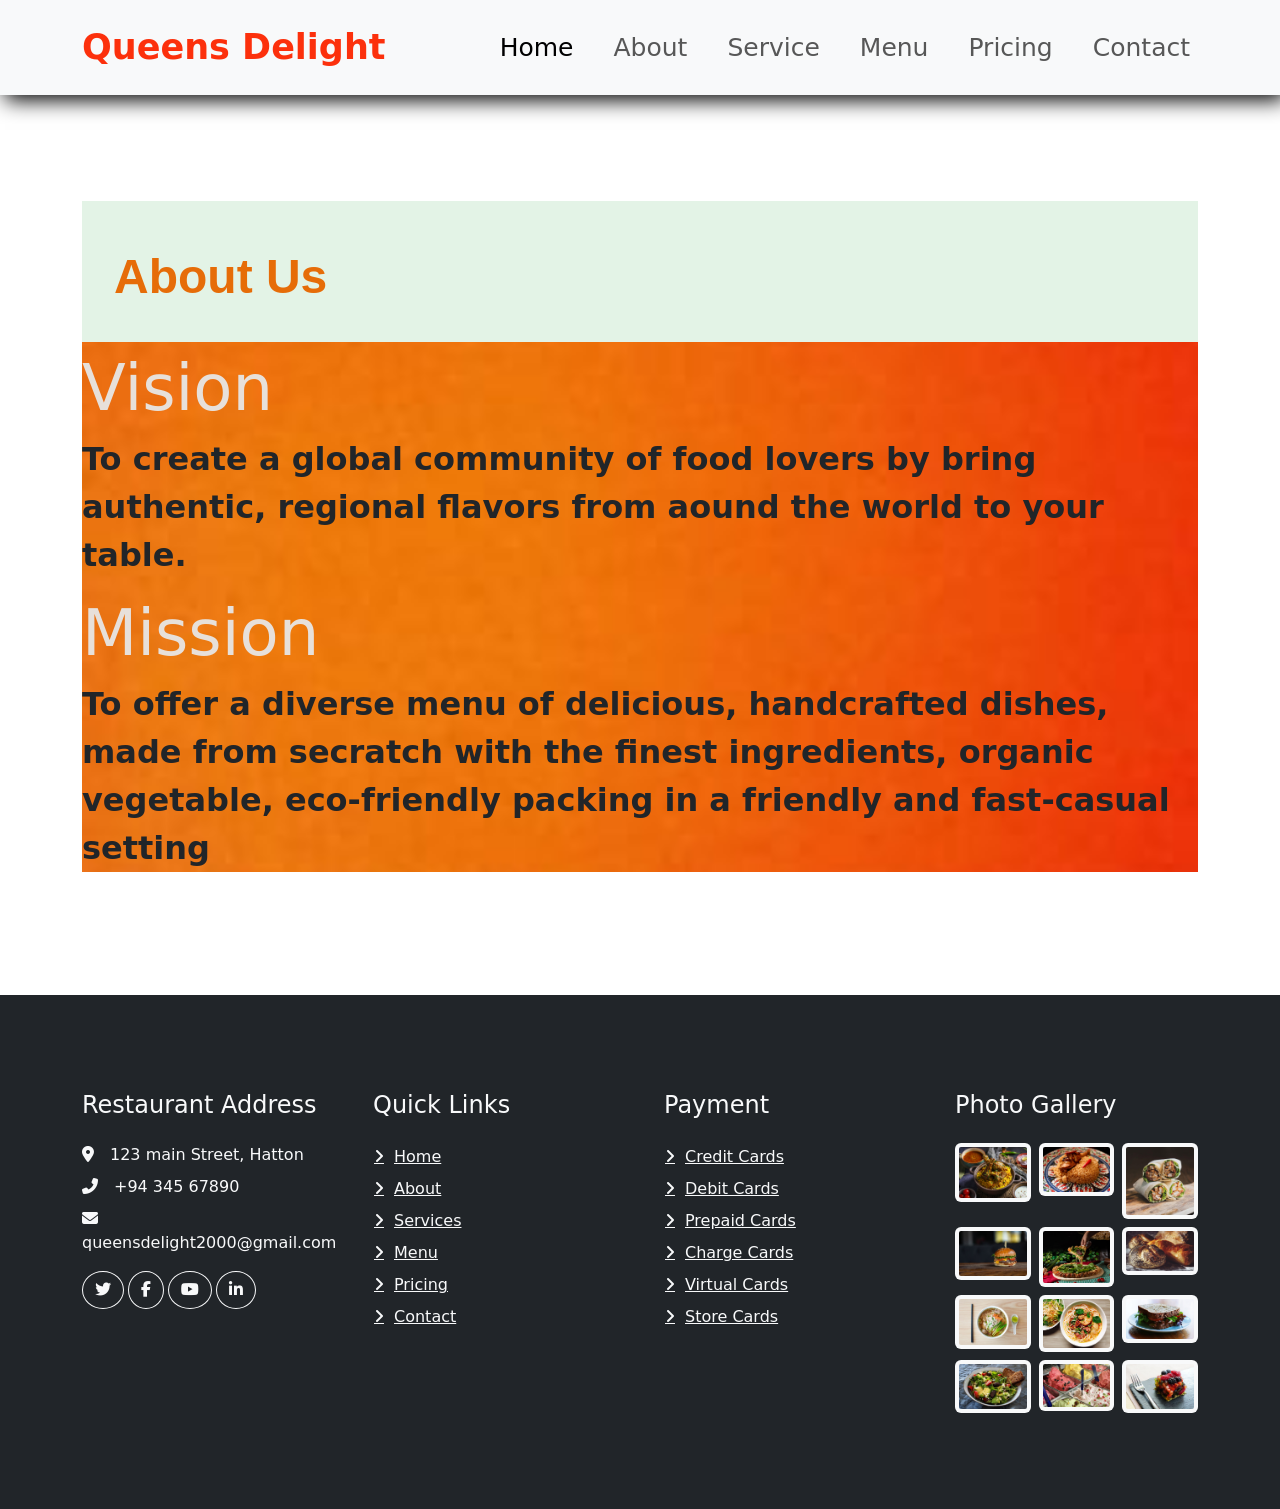
<file: about.html>
<!DOCTYPE html>
<html lang="en">
<head>
    <meta charset="UTF-8">
    <meta name="viewport" content="width=device-width, initial-scale=1.0">
    <title>Business website</title>
    <link rel="stylesheet" href="style.css">
    <link href="https://cdn.jsdelivr.net/npm/bootstrap@5.3.3/dist/css/bootstrap.min.css" rel="stylesheet" integrity="sha384-QWTKZyjpPEjISv5WaRU9OFeRpok6YctnYmDr5pNlyT2bRjXh0JMhjY6hW+ALEwIH" crossorigin="anonymous">
    <script src="https://cdn.jsdelivr.net/npm/bootstrap@5.3.3/dist/js/bootstrap.bundle.min.js" integrity="sha384-YvpcrYf0tY3lHB60NNkmXc5s9fDVZLESaAA55NDzOxhy9GkcIdslK1eN7N6jIeHz" crossorigin="anonymous"></script>
    <!----footer-->
    <link rel="stylesheet" href="https://cdnjs.cloudflare.com/ajax/libs/font-awesome/6.7.1/css/all.min.css">
</head>
<body>
    <!---navbar-->
    <nav class="navbar navbar-expand-lg bg-body-tertiary py-3 navbar-light" id="navbar">
        <div class="container">
          <a class="navbar-brand " href="#">Queens Delight</a>
          <button class="navbar-toggler" type="button" data-bs-toggle="collapse" data-bs-target="#navbarSupportedContent" aria-controls="navbarSupportedContent" aria-expanded="false" aria-label="Toggle navigation">
            <span class="navbar-toggler-icon"></span>
          </button>
          <div class="collapse navbar-collapse" id="navbarSupportedContent">
            <ul class="navbar-nav ms-auto mb-2 mb-lg-0 gap-4 ">
              <li class="nav-item">
                <a class="nav-link active" aria-current="page" href="index.html">Home</a>
              </li>
              <li class="nav-item">
                <a class="nav-link" href="about.html">About</a>
              </li>
              <li class="nav-item">
                <a class="nav-link" href="service.html">Service</a>
              </li>
              <li class="nav-item">
                <a class="nav-link" href="product1.html">Menu</a>
              </li>
              <li class="nav-item">
                <a class="nav-link" href="billing1.html">Pricing</a>
              </li>
              <li class="nav-item">
                <a class="nav-link" href="contact.html">Contact</a>
              </li>
              
            </ul>
            
          </div>
        </div>
      </nav>
      <section id="about">
        <div class="container" id="About">
            <div class="about_main">
                
               
            
                <div class="about_text">
                    
                    <h1 class="heading">  <span style="font-weight: bold;text-align: center; font-size: 3rem; color:   #e66c08;;"> About Us</span></h1>
                    <h2 class="Vision"> Vision </h2>
                    <h3 class="sub_heading1"></h3><p>To create a global community of food lovers
                         by bring authentic, 
                        regional flavors from aound the world
                         to your table.</p>
                    <h2 class="Mission"> Mission</h2>
                    <h3 class="sub_heading2"> </h3><p>To offer a diverse menu of delicious, 
                        handcrafted dishes, made from secratch with the finest 
                        ingredients, organic
                         vegetable, eco-friendly packing in a friendly and 
                         fast-casual setting</p>
    
        
                </div>
            </div>
        </div>
      </section>
      <!----footer-->
    <div class="container-fluid bg-dark text-light footer my-6 mb-0 py-5 wow fadeIn" data-wow-delay="0.1s">
      <div class="container py-5">
          <div class="row g-5">
              <div class="col-lg-3 col-md-6">
                  <h4 class="text-light mb-4">Restaurant Address</h4>
                  <p class="mb-2"><i class="fa fa-map-marker-alt me-3"></i>123 main Street, Hatton</p>
                  <p class="mb-2"><i class="fa fa-phone-alt me-3"></i>+94 345 67890</p>
                  <p class="mb-2"><i class="fa fa-envelope me-3"></i>queensdelight2000@gmail.com</p>
                  <div class="d-flex pt-2">
                      <a class="btn btn-square btn-outline-light rounded-circle me-1" href=""><i class="fab fa-twitter"></i></a>
                      <a class="btn btn-square btn-outline-light rounded-circle me-1" href=""><i class="fab fa-facebook-f"></i></a>
                      <a class="btn btn-square btn-outline-light rounded-circle me-1" href=""><i class="fab fa-youtube"></i></a>
                      <a class="btn btn-square btn-outline-light rounded-circle me-0" href=""><i class="fab fa-linkedin-in"></i></a>
                  </div>
              </div>
              <div class="col-lg-3 col-md-6">
                  <h4 class="text-light mb-4">Quick Links</h4>
                  <a class="btn btn-link" href="index.html">Home</a>
                  <a class="btn btn-link" href="about.html">About</a>
                  <a class="btn btn-link" href="service.html">Services</a>
                  <a class="btn btn-link" href="product1.html">Menu</a>
                  <a class="btn btn-link" href="billing1.html">Pricing</a>
                  <a class="btn btn-link" href="contact.html">Contact</a>
              </div>
              <div class="col-lg-3 col-md-6">
                  <h4 class="text-light mb-4">Payment</h4>
                  <a class="btn btn-link" href="">Credit cards</a>
                  <a class="btn btn-link" href="">Debit cards</a>
                  <a class="btn btn-link" href="">Prepaid cards</a>
                  <a class="btn btn-link" href="">Charge cards</a>
                  <a class="btn btn-link" href="">Virtual cards</a>
                  <a class="btn btn-link" href="">Store cards</a>
              </div>
              <div class="col-lg-3 col-md-6">
                  <h4 class="text-light mb-4">Photo Gallery</h4>
                  <div class="row g-2">
                      <div class="col-4">
                          <img class="img-fluid bg-light rounded p-1" src="images/product6.jpg" alt="Image">
                      </div>
                      <div class="col-4">
                          <img class="img-fluid bg-light rounded p-1" src="images/product7.jpg" alt="Image">
                      </div>
                      <div class="col-4">
                          <img class="img-fluid bg-light rounded p-1" src="images/product2.jpg" alt="Image">
                      </div>
                      <div class="col-4">
                          <img class="img-fluid bg-light rounded p-1" src="images/product3.jpg" alt="Image">
                      </div>
                      <div class="col-4">
                          <img class="img-fluid bg-light rounded p-1" src="images/product1.jpg" alt="Image">
                      </div>
                      <div class="col-4">
                          <img class="img-fluid bg-light rounded p-1" src="images/product4.jpg" alt="Image">
                      </div>
                      <div class="col-4">
                          <img class="img-fluid bg-light rounded p-1" src="images/soup.jpg" alt="Image">
                      </div>
                      <div class="col-4">
                          <img class="img-fluid bg-light rounded p-1" src="images/noodles.jpg" alt="Image">
                      </div>
                      <div class="col-4">
                          <img class="img-fluid bg-light rounded p-1" src="images/sandwich.jpg" alt="Image">
                      </div>
                      <div class="col-4">
                          <img class="img-fluid bg-light rounded p-1" src="images/salad.jpg" alt="Image">
                      </div>
                      <div class="col-4">
                          <img class="img-fluid bg-light rounded p-1" src="images/ice cream.jpg" alt="Image">
                      </div>
                      <div class="col-4">
                          <img class="img-fluid bg-light rounded p-1" src="images/Dessert.jpg" alt="Image">
                      </div>
                      
                  </div>
              </div>
          </div>
      </div>
  </div>
</body>
</html>
</file>
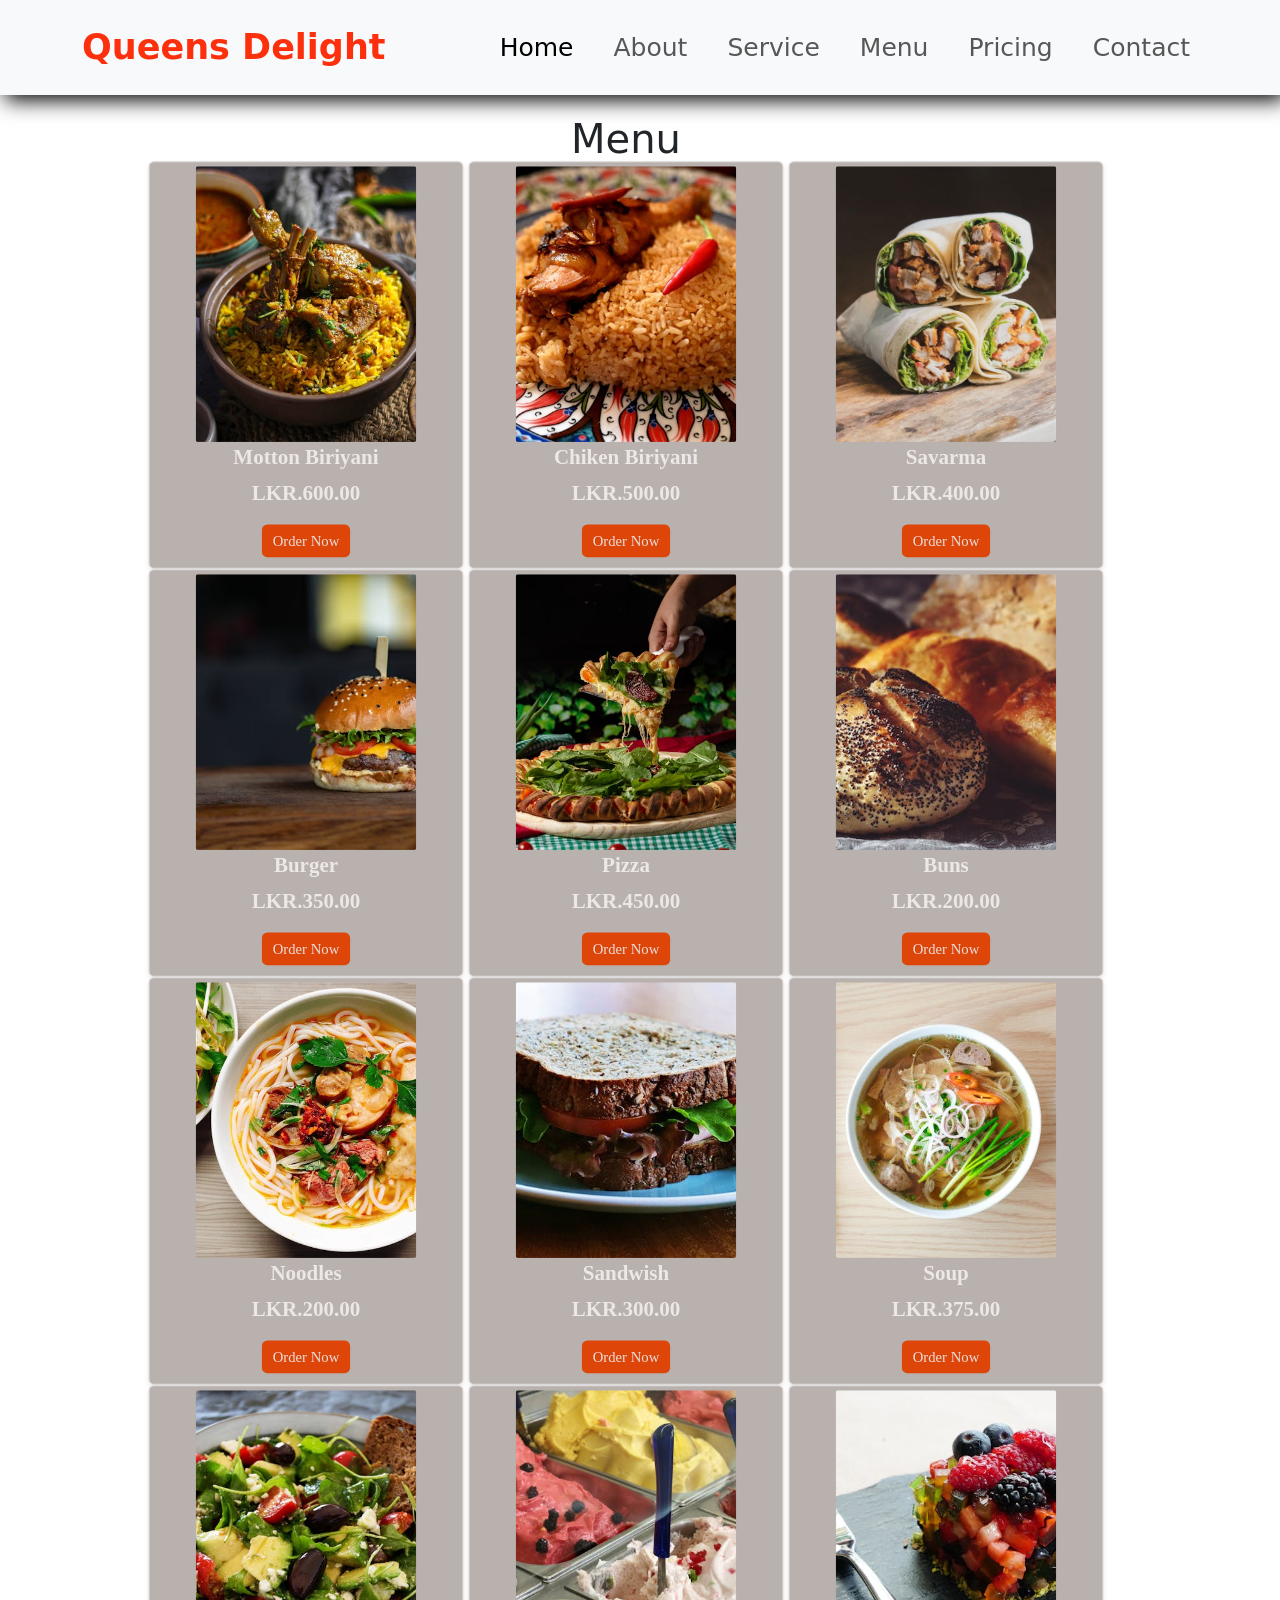
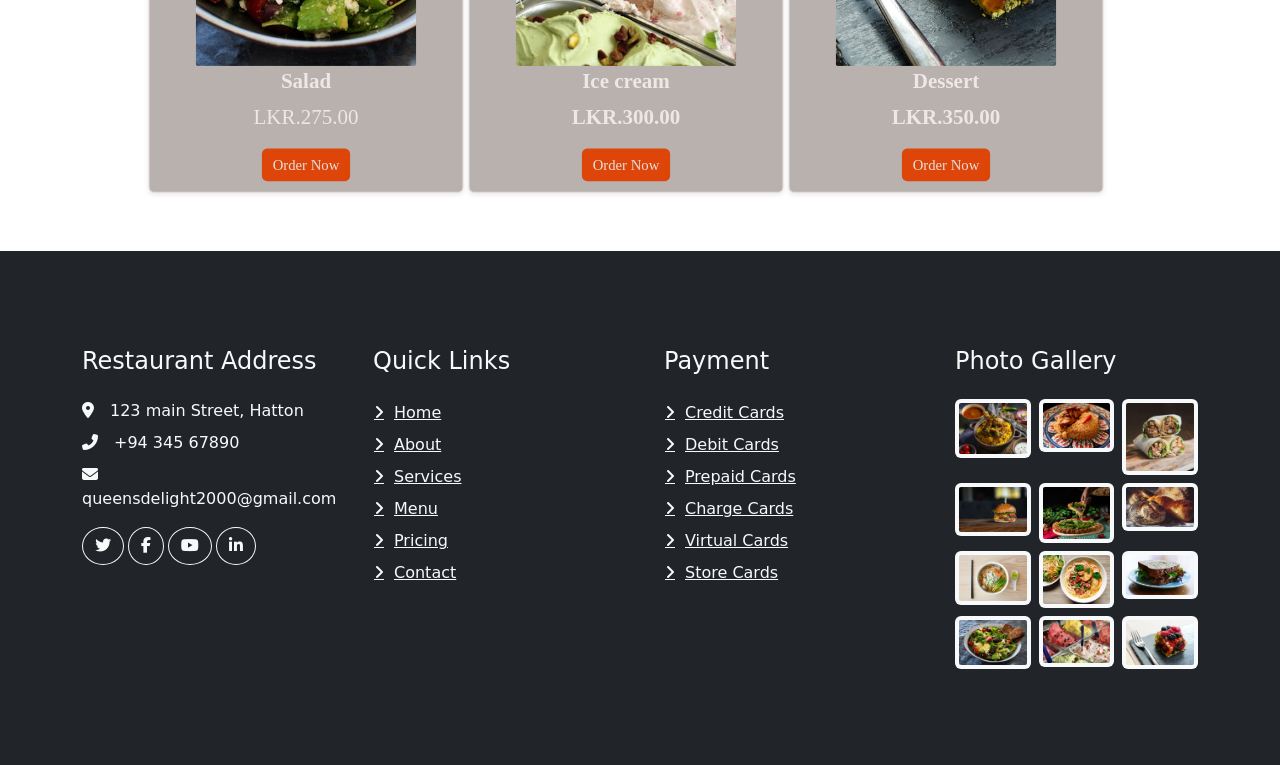
<file: product1.html>
<!DOCTYPE html>
<html lang="en">
<head>
    <meta charset="UTF-8">
    <meta name="viewport" content="width=device-width, initial-scale=1.0">
    <title>Business website</title>
    <link rel="stylesheet" href="style.css">
    <!---nav bar-->
    <link href="https://cdn.jsdelivr.net/npm/bootstrap@5.3.3/dist/css/bootstrap.min.css" rel="stylesheet" integrity="sha384-QWTKZyjpPEjISv5WaRU9OFeRpok6YctnYmDr5pNlyT2bRjXh0JMhjY6hW+ALEwIH" crossorigin="anonymous">
    <script src="https://cdn.jsdelivr.net/npm/bootstrap@5.3.3/dist/js/bootstrap.bundle.min.js" integrity="sha384-YvpcrYf0tY3lHB60NNkmXc5s9fDVZLESaAA55NDzOxhy9GkcIdslK1eN7N6jIeHz" crossorigin="anonymous"></script>
    <!----footer-->
    <link rel="stylesheet" href="https://cdnjs.cloudflare.com/ajax/libs/font-awesome/6.7.1/css/all.min.css">
</head>
<body>
    <!---navbar-->
    <nav class="navbar navbar-expand-lg bg-body-tertiary py-3 navbar-light" id="navbar">
        <div class="container">
          <a class="navbar-brand " href="#">Queens Delight</a>
          <button class="navbar-toggler" type="button" data-bs-toggle="collapse" data-bs-target="#navbarSupportedContent" aria-controls="navbarSupportedContent" aria-expanded="false" aria-label="Toggle navigation">
            <span class="navbar-toggler-icon"></span>
          </button>
          <div class="collapse navbar-collapse" id="navbarSupportedContent">
            <ul class="navbar-nav ms-auto mb-2 mb-lg-0 gap-4 ">
              <li class="nav-item">
                <a class="nav-link active" aria-current="page" href="index.html">Home</a>
              </li>
              <li class="nav-item">
                <a class="nav-link" href="about.html">About</a>
              </li>
              <li class="nav-item">
                <a class="nav-link" href="service.html">Service</a>
              </li>
              <li class="nav-item">
                <a class="nav-link" href="product1.html">Menu</a>
              </li>
              <li class="nav-item">
                <a class="nav-link" href="billing1.html">Pricing</a>
              </li>
              <li class="nav-item">
                <a class="nav-link" href="contact.html">Contact</a>
              </li>
              
            </ul>
            
          </div>
        </div>
      </nav>
      <div class="product-container">
        <h1>Menu</h1>
        <div class="products">
            <div class="product">
                <img src="images/product6.jpg" alt="Product Image" class="magepro">
                <strong><p>Motton Biriyani</p>
                  <p>LKR.600.00</p></strong>
                <button class="order-button">Order Now</button>
                
            </div>
            <div class="product">
              <img src="images/product7.jpg" alt="Product Image" class="magepro">
              <strong><p>Chiken Biriyani</p>
                <p>LKR.500.00</p></strong>
              <button class="order-button">Order Now</button>
              
          </div>
          <div class="product">
            <img src="images/product2.jpg" alt="Product Image" class="magepro">
            <strong><p>Savarma</p>
              <p>LKR.400.00</p></strong>
            <button class="order-button">Order Now</button>
        </div>
        <div class="product">
          <img src="images/product3.jpg" alt="Product Image" class="magepro">
          <strong><p>Burger</p>
            <p>LKR.350.00</p></strong>
          <button class="order-button">Order Now</button>
          
      </div>
      <div class="product">
        <img src="images/product1.jpg" alt="Product Image" class="magepro">
        <strong><p>Pizza</p>
          <p>LKR.450.00</p></strong>
        <button class="order-button">Order Now</button>
        
    </div>
    <div class="product">
      <img src="images/product4.jpg" alt="Product Image" class="magepro">
      <strong><p>Buns</p>
        <p>LKR.200.00</p></strong>
      <button class="order-button">Order Now</button>
    </div>
    <div class="product">
    <img src="images/noodles.jpg" alt="Product Image" class="magepro">
    <strong><p>Noodles </p>
      <p>LKR.200.00</p></strong>
    <button class="order-button">Order Now</button>
    
    </div>
    <div class="product">
    <img src="images/sandwich.jpg" alt="Product Image" class="magepro">
    <strong><p>Sandwish</p>
      <p>LKR.300.00</p></strong>
    <button class="order-button">Order Now</button>
    
    </div>
    <div class="product">
    <img src="images/soup.jpg" alt="Product Image" class="magepro">
    <strong><p>Soup</p>
      <p>LKR.375.00</p></strong>
    <button class="order-button">Order Now</button>
    
    </div>
    <div class="product">
    <img src="images/salad.jpg" alt="Product Image" class="magepro">
    <strong><p>Salad</p></strong>
      <p>LKR.275.00</p></strong>
    <button class="order-button">Order Now</button>
    
    </div>
    <div class="product">
    <img src="images/ice cream.jpg" alt="Product Image" class="magepro">
    <strong><p>Ice cream</p>
      <p>LKR.300.00</p></strong>
    <button class="order-button">Order Now</button>
    </div>
    <div class="product">
    <img src="images/Dessert.jpg" alt="Product Image" class="magepro">
    <strong><p>Dessert</p>
      <p>LKR.350.00</p></strong>
    <button class="order-button">Order Now</button>
    
    </div>
    
        </div>
    </div>
    <br>
    <br>
    
     <!----footer-->
     <div class="container-fluid bg-dark text-light footer my-6 mb-0 py-5 wow fadeIn" data-wow-delay="0.1s">
        <div class="container py-5">
            <div class="row g-5">
                <div class="col-lg-3 col-md-6">
                    <h4 class="text-light mb-4">Restaurant Address</h4>
                    <p class="mb-2"><i class="fa fa-map-marker-alt me-3"></i>123 main Street, Hatton</p>
                    <p class="mb-2"><i class="fa fa-phone-alt me-3"></i>+94 345 67890</p>
                    <p class="mb-2"><i class="fa fa-envelope me-3"></i>queensdelight2000@gmail.com</p>
                    <div class="d-flex pt-2">
                        <a class="btn btn-square btn-outline-light rounded-circle me-1" href=""><i class="fab fa-twitter"></i></a>
                        <a class="btn btn-square btn-outline-light rounded-circle me-1" href=""><i class="fab fa-facebook-f"></i></a>
                        <a class="btn btn-square btn-outline-light rounded-circle me-1" href=""><i class="fab fa-youtube"></i></a>
                        <a class="btn btn-square btn-outline-light rounded-circle me-0" href=""><i class="fab fa-linkedin-in"></i></a>
                    </div>
                </div>
                <div class="col-lg-3 col-md-6">
                    <h4 class="text-light mb-4">Quick Links</h4>
                    <a class="btn btn-link" href="index.html">Home</a>
                    <a class="btn btn-link" href="about.html">About</a>
                    <a class="btn btn-link" href="service.html">Services</a>
                    <a class="btn btn-link" href="product1.html">Menu</a>
                    <a class="btn btn-link" href="billing1.html">Pricing</a>
                    <a class="btn btn-link" href="contact.html">Contact</a>
                </div>
                <div class="col-lg-3 col-md-6">
                    <h4 class="text-light mb-4">Payment</h4>
                    <a class="btn btn-link" href="">Credit cards</a>
                    <a class="btn btn-link" href="">Debit cards</a>
                    <a class="btn btn-link" href="">Prepaid cards</a>
                    <a class="btn btn-link" href="">Charge cards</a>
                    <a class="btn btn-link" href="">Virtual cards</a>
                    <a class="btn btn-link" href="">Store cards</a>
                </div>
                <div class="col-lg-3 col-md-6">
                    <h4 class="text-light mb-4">Photo Gallery</h4>
                    <div class="row g-2">
                        <div class="col-4">
                            <img class="img-fluid bg-light rounded p-1" src="images/product6.jpg" alt="Image">
                        </div>
                        <div class="col-4">
                            <img class="img-fluid bg-light rounded p-1" src="images/product7.jpg" alt="Image">
                        </div>
                        <div class="col-4">
                            <img class="img-fluid bg-light rounded p-1" src="images/product2.jpg" alt="Image">
                        </div>
                        <div class="col-4">
                            <img class="img-fluid bg-light rounded p-1" src="images/product3.jpg" alt="Image">
                        </div>
                        <div class="col-4">
                            <img class="img-fluid bg-light rounded p-1" src="images/product1.jpg" alt="Image">
                        </div>
                        <div class="col-4">
                            <img class="img-fluid bg-light rounded p-1" src="images/product4.jpg" alt="Image">
                        </div>
                        <div class="col-4">
                            <img class="img-fluid bg-light rounded p-1" src="images/soup.jpg" alt="Image">
                        </div>
                        <div class="col-4">
                            <img class="img-fluid bg-light rounded p-1" src="images/noodles.jpg" alt="Image">
                        </div>
                        <div class="col-4">
                            <img class="img-fluid bg-light rounded p-1" src="images/sandwich.jpg" alt="Image">
                        </div>
                        <div class="col-4">
                            <img class="img-fluid bg-light rounded p-1" src="images/salad.jpg" alt="Image">
                        </div>
                        <div class="col-4">
                            <img class="img-fluid bg-light rounded p-1" src="images/ice cream.jpg" alt="Image">
                        </div>
                        <div class="col-4">
                            <img class="img-fluid bg-light rounded p-1" src="images/Dessert.jpg" alt="Image">
                        </div>
                        
                    </div>
                </div>
            </div>
        </div>
    </div>
  </body>
  </html>
</file>
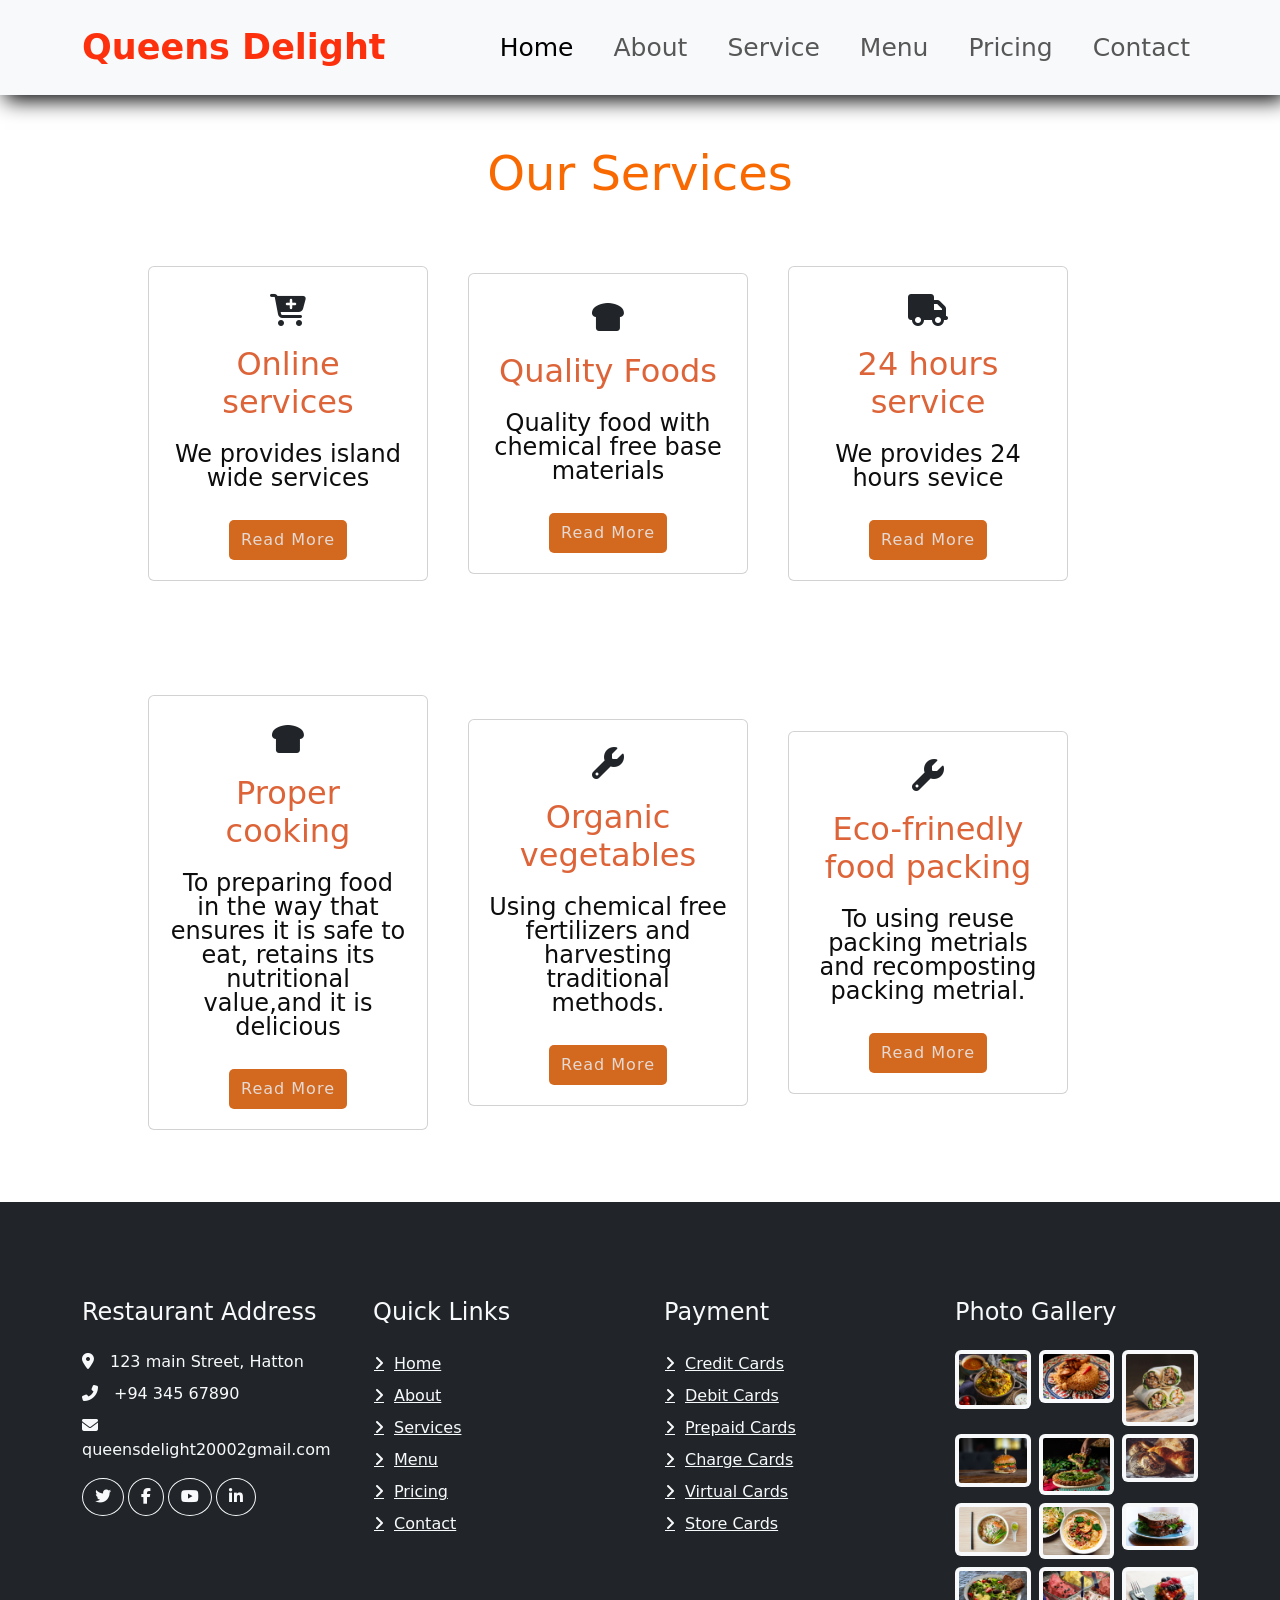
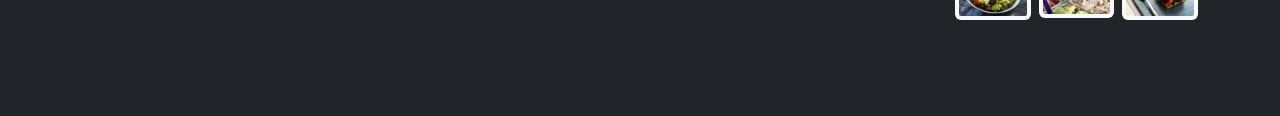
<file: service.html>
<!DOCTYPE html>
<html lang="en">
<head>
    <meta charset="UTF-8">
    <meta name="viewport" content="width=device-width, initial-scale=1.0">
    <title>Business website</title>
    <link rel="stylesheet" href="style.css">
    
    <link rel="stylesheet" href="https://cdnjs.cloudflare.com/ajax/libs/font-awesome/6.7.1/css/all.min.css">
    
    <link href="https://cdn.jsdelivr.net/npm/bootstrap@5.3.3/dist/css/bootstrap.min.css" rel="stylesheet" integrity="sha384-QWTKZyjpPEjISv5WaRU9OFeRpok6YctnYmDr5pNlyT2bRjXh0JMhjY6hW+ALEwIH" crossorigin="anonymous">
    <script src="https://cdn.jsdelivr.net/npm/bootstrap@5.3.3/dist/js/bootstrap.bundle.min.js" integrity="sha384-YvpcrYf0tY3lHB60NNkmXc5s9fDVZLESaAA55NDzOxhy9GkcIdslK1eN7N6jIeHz" crossorigin="anonymous"></script>
    
</head>
<body>
    <!---navbar-->
    <nav class="navbar navbar-expand-lg bg-body-tertiary py-3 navbar-light" id="navbar">
        <div class="container">
          <a class="navbar-brand " href="#">Queens Delight</a>
          <button class="navbar-toggler" type="button" data-bs-toggle="collapse" data-bs-target="#navbarSupportedContent" aria-controls="navbarSupportedContent" aria-expanded="false" aria-label="Toggle navigation">
            <span class="navbar-toggler-icon"></span>
          </button>
          <div class="collapse navbar-collapse" id="navbarSupportedContent">
            <ul class="navbar-nav ms-auto mb-2 mb-lg-0 gap-4 ">
              <li class="nav-item">
                <a class="nav-link active" aria-current="page" href="index.html">Home</a>
              </li>
              <li class="nav-item">
                <a class="nav-link" href="about.html">About</a>
              </li>
              <li class="nav-item">
                <a class="nav-link" href="service.html">Service</a>
              </li>
              <li class="nav-item">
                <a class="nav-link" href="product1.html">Menu</a>
              </li>
              <li class="nav-item">
                <a class="nav-link" href="billing1.html">Pricing</a>
              </li>
              <li class="nav-item">
                <a class="nav-link" href="contact.html">Contact</a>
              </li>
              
            </ul>
            
          </div>
        </div>
      </nav>
        <div class="section">
          <div class="title">
            <h1>Our Services</h1>
          </div>
          <div class="services">
            <div class="card">
              <div class="icon">
                <i class="fas fa-cart-plus"></i>
              </div>
              <h2>Online services</h2>
              <p>We provides island wide services </p>
              <a href="" class="button">Read More</a>
            </div>
            <div class="card">
              <div class="icon">
                <i class="fas fa-bread-slice"></i>
              </div>
              <h2>Quality Foods</h2>
              <p>Quality food with chemical free base materials </p>
              <a href="" class="button">Read More</a>
            </div>
            <div class="card">
              <div class="icon">
                <i class="fas fa-truck"></i>
              </div>
              <h2>24 hours service</h2>
              <p>We provides 24 hours sevice </p>
              <a href="" class="button">Read More</a>
            </div>
          </div>
        </div>
        <div class="section">
          <div class="title">
            <h1></h1>
          </div>
          <div class="services">
            <div class="card">
              <div class="icon">
                <i class="fas fa-bread-slice"></i>
              </div>
              <h2>Proper cooking</h2>
              <p>To preparing food in the way that ensures it is safe to eat, 
                  retains its nutritional value,and it is delicious </p>
              <a href="" class="button">Read More</a>
            </div>
            <div class="card">
              <div class="icon">
                <i class="fas fa-wrench"></i>
              </div>
              <h2>Organic vegetables</h2>
              <p>Using chemical free fertilizers and harvesting traditional methods.</p>
              <a href="" class="button">Read More</a>
            </div>
            <div class="card">
              <div class="icon">
                <i class="fas fa-wrench"></i>
              </div>
              <h2>Eco-frinedly food packing</h2>
              <p>To using reuse packing metrials and recomposting packing metrial. </p>
              <a href="" class="button">Read More</a>
            </div>
          </div>
        </div>
        <br>
        <br>
        <br>
        <!----footer-->
    <div class="container-fluid bg-dark text-light footer my-6 mb-0 py-5 wow fadeIn" data-wow-delay="0.1s">
      <div class="container py-5">
          <div class="row g-5">
              <div class="col-lg-3 col-md-6">
                  <h4 class="text-light mb-4">Restaurant Address</h4>
                  <p class="mb-2"><i class="fa fa-map-marker-alt me-3"></i>123  main Street, Hatton</p>
                  <p class="mb-2"><i class="fa fa-phone-alt me-3"></i>+94 345 67890</p>
                  <p class="mb-2"><i class="fa fa-envelope me-3"></i>queensdelight20002gmail.com</p>
                  <div class="d-flex pt-2">
                      <a class="btn btn-square btn-outline-light rounded-circle me-1" href=""><i class="fab fa-twitter"></i></a>
                      <a class="btn btn-square btn-outline-light rounded-circle me-1" href=""><i class="fab fa-facebook-f"></i></a>
                      <a class="btn btn-square btn-outline-light rounded-circle me-1" href=""><i class="fab fa-youtube"></i></a>
                      <a class="btn btn-square btn-outline-light rounded-circle me-0" href=""><i class="fab fa-linkedin-in"></i></a>
                  </div>
              </div>
              <div class="col-lg-3 col-md-6">
                  <h4 class="text-light mb-4">Quick Links</h4>
                  <a class="btn btn-link" href="index.html">Home</a>
                  <a class="btn btn-link" href="about.html">About</a>
                  <a class="btn btn-link" href="service.html">Services</a>
                  <a class="btn btn-link" href="product1.html">Menu</a>
                  <a class="btn btn-link" href="billing1.html">Pricing</a>
                  <a class="btn btn-link" href="contact.html">Contact</a>
              </div>
              <div class="col-lg-3 col-md-6">
                  <h4 class="text-light mb-4">Payment</h4>
                  <a class="btn btn-link" href="">Credit cards</a>
                  <a class="btn btn-link" href="">Debit cards</a>
                  <a class="btn btn-link" href="">Prepaid cards</a>
                  <a class="btn btn-link" href="">Charge cards</a>
                  <a class="btn btn-link" href="">Virtual cards</a>
                  <a class="btn btn-link" href="">Store cards</a>
              </div>
              <div class="col-lg-3 col-md-6">
                  <h4 class="text-light mb-4">Photo Gallery</h4>
                  <div class="row g-2">
                      <div class="col-4">
                          <img class="img-fluid bg-light rounded p-1" src="images/product6.jpg" alt="Image">
                      </div>
                      <div class="col-4">
                          <img class="img-fluid bg-light rounded p-1" src="images/product7.jpg" alt="Image">
                      </div>
                      <div class="col-4">
                          <img class="img-fluid bg-light rounded p-1" src="images/product2.jpg" alt="Image">
                      </div>
                      <div class="col-4">
                          <img class="img-fluid bg-light rounded p-1" src="images/product3.jpg" alt="Image">
                      </div>
                      <div class="col-4">
                          <img class="img-fluid bg-light rounded p-1" src="images/product1.jpg" alt="Image">
                      </div>
                      <div class="col-4">
                          <img class="img-fluid bg-light rounded p-1" src="images/product4.jpg" alt="Image">
                      </div>
                      <div class="col-4">
                          <img class="img-fluid bg-light rounded p-1" src="images/soup.jpg" alt="Image">
                      </div>
                      <div class="col-4">
                          <img class="img-fluid bg-light rounded p-1" src="images/noodles.jpg" alt="Image">
                      </div>
                      <div class="col-4">
                          <img class="img-fluid bg-light rounded p-1" src="images/sandwich.jpg" alt="Image">
                      </div>
                      <div class="col-4">
                          <img class="img-fluid bg-light rounded p-1" src="images/salad.jpg" alt="Image">
                      </div>
                      <div class="col-4">
                          <img class="img-fluid bg-light rounded p-1" src="images/ice cream.jpg" alt="Image">
                      </div>
                      <div class="col-4">
                          <img class="img-fluid bg-light rounded p-1" src="images/Dessert.jpg" alt="Image">
                      </div>
                      
                  </div>
              </div>
          </div>
      </div>
  </div>
</body>
</html>
</file>
<file: style.css>
*{
    padding: 0;
    margin: 0;
}
#navbar{
    position: sticky;
    top: 0;
    box-shadow: 5px 5px 20px rgba( 0,0,0.5);
    background-color: rgb(245, 234, 234); 
}
.navbar .navbar-brand{
    font-size: 35px;
    font-weight: 800;
    color: rgb(252, 48, 12);
}
#navbarSupportedContent a:hover{

    color:rgb(252, 48, 12);

}
#navbarSupportedContent ul{
    font-size: 25px;
    font-weight: 500;
    color: black;
}
section{
    min-height: 100vh;
    width: 100%;
    display: flex;
    justify-content: center;
    align-items: center;
    
}
.text-center{
    text-align: center;
    align-items: center;
    background-image:url(images/bg1.jpg);
    background-size: cover;
    background-position: center;
}
.text-center p{
    color: #ddd;
    font-size: 1rem;
}
.text-center h1{
    color: #ddd;
    font-size: 2.5rem;
}


/***about***/
    .about_text{
        background-image: url(images/aboutbg.jpg);
        background-position: center;
        background-size: cover;
        background-repeat: no-repeat;
    
    }
    .about-text h1{
        text-align: center;
    }
    .about_text h2{
        font-size: 4rem;
        color: #e7e0da;
    }
    .about_text p{
        font-size:2rem;
        font-weight: bold;
    }
    #services {
        display: flex;
        justify-content: space-around;
        padding: 1rem;
        
    }
    
    .service-item {
        text-align: center;
        background-color: #f9f9f9;
        padding: 1rem;
        border-radius: 10px;
        box-shadow: 0 4px 8px rgba(0, 0, 0, 0.1);
        transition: transform 0.3s;
    }
    
    .service-item:hover {
        transform: scale(1.00);
        
    }
    
    .service-item img {
        max-width: 100%;
        height: auto;
        border-radius: 10px;
    }
    .service-item h2 {
        margin: 1rem 0;
        color: #141414;
        padding: 1rem;
        background-color: #76f08b;
        
    }
    
    .service-item p {
        color: #666;
        padding: 2rem;
    }
    .container h1{
        padding: 2rem;
        display: felx;
        color: #ec117f;
        font-size: 4rem;
       font-family: Arial, Helvetica, sans-serif;
       background-color: #e3f3e6;
       width: 100%;
       height: 10%;
    
       
    
    }
    #services {
        display: flex;
        justify-content: space-around;
        padding: 3rem;
        background-color: #fff;
    }
    
    .service-item {
        text-align: center;
        background-color: #f9f9f9;
        padding: 1rem;
        border-radius: 10px;
        box-shadow: 0 4px 8px rgba(0, 0, 0, 0.1);
        transition: transform 0.3s;
    }
    
    .service-item:hover {
        transform: scale(1.05);
        
    }
    
    .service-item img {
        max-width: 100%;
        height: auto;
        border-radius: 10px;
    }
    .service-item h2 {
        margin: 1rem 0;
        color: #141414;
        padding: 1rem;
        background-color: #76f08b;
    }
    
    .service-item p {
        color: #666;
        padding: 2rem;
    }
    /***service***/
    .title h1{
        text-align: center;
        padding-top: 50px;
        font-size: 3rem;
        color: rgb(248, 105, 2);
    }
    .services{
        width: 85%;
        display: flex;
        justify-content: space-between;
        align-items: center;
        padding-left: 8rem;
        margin-top: 4rem;
        text-align: center;
    }
    .card{
        width: 100%;
        display: flex;
        justify-content: space-between;
        align-items: center;
        flex-direction: column;
        margin: 0 20px;
        padding: 20px 20px;
        background-color: rgb(192, 19, 19);
        border-radius: 10px;
        cursor: pointer;
    }
    .card:hover{
        background-color: rgb(241, 75, 15);
        transition: 0.4s ease;
    }
    .card .icon{
        font-size: 2rem;
        margin-bottom: 10px;
    }
    .card h2{
        font-size: 2rem;
        color: rgb(221, 100, 56);
        margin-bottom: 20px;
    }
    .card p{
        font-size: 1.5rem;
        margin-bottom: 30px;
        line-height: 1;
        color: rgb(14, 13, 13);
    }
    .button{
        font-size: 1rem;
        text-decoration: none;
        color: rgb(230, 217, 212);
        padding: 8px 12px;
        border-radius: 5px;
        letter-spacing: 1px;
        background-color: chocolate;
    }
    .button:hover{
        background-color: red;
        transition: 0.4s ease;
    }
    @media screen and (max-width: 768px) {
        .services {
            display: flex;
            flex-direction: column; /* Stack items vertically */
            align-items: center; /* Center align cards */
            padding-left: 0; /* Remove extra left padding for small screens */
        }
        .card {
            width: 90%; /* Adjust card width for smaller screens */
            margin-bottom: 20px; /* Add space between stacked cards */
        }
    }
    
    
    /**** Menu**/
    
   .product-container {
    text-align: center;
    padding: 20px;
    padding-right: 3rem;
}

.h1 {
    margin-bottom: 20px;
    font-size: 50px;
    color: #e95d26dd;
}

.products {
    display: flex;
    flex-wrap: wrap;
    justify-content: center;
    gap: 20px;
}

.product {
    background-color: rgb(185, 177, 173);
    border: 1px solid #ddd;
    border-radius: 5px;
    padding: 10px;
    width: 300px;
    box-shadow: 0 2px 5px rgba(101, 17, 17, 0.1);
    text-align: center;
    font-family: 'Harlow Solid Italic';
    color: #eee7e7;
    transform: scale(1.05);
    
    
}

.product img {
    max-width: 100%;
    border-radius: 2px;
    transform: scale(1.05);
}

.product p {
    margin: 5px 0;
    font-size: 20px;
}

.magepro {
  width:200px;
  height:250px;
  object-fit:cover;
  display:block;
  margin-left:auto;
  margin-right: auto;
}

.order-button {
  margin-top: 10px;
  padding: 5px 10px;
  background-color: rgb(221, 69, 9);
  color:#e9dedc;
  border: none;
  border-radius: 5px;
  cursor: pointer;
  font-size: 14px;
  text-align: center;
  margin: 10px auto 0 auto;

}

.order-button:hover {
  background-color: rgb(247, 29, 13);
  transform: scale(1.05);
}
/****billing**/
.bill {
    font-family:'Britannic Bold';
    margin:0; 
    box-sizing: border-box;
    outline: none; border:none;
    text-transform: capitalize;
    transition: all .2s linear;
    padding-bottom: 3rem;
    
  }
  
  .contaiiners{
    display: flex;
    justify-content: center;
    align-items: center;
    padding:25px;
    min-height: 100vh;
    max-width: 1200px;
    margin: 0 auto;
    background-image:url(images/billing3.jpg);
    padding: 20px;
    border-radius: 10px;
    box-shadow: 0 4px 8px rgba(238, 225, 224, 0.1);
    background-position: center;
    background-size: cover;
    background-repeat: no-repeat;
    
    
  }
  
  .contaiiners form{
    padding:20px;
    width:700px;
  
    box-shadow: 0 5px 10px rgba(0, 0, 0, 0.1);
  }
  
  .contaiiners form .rows{
    display: flex;
    flex-wrap: wrap;
    gap:15px;
  }
  
  .contaiiner form .rows .coll{
    flex:1 1 250px;
  }
  
  .contaiiners form .rows .coll .title{
    font-size: 30px;
    color:#e42121;
    padding-bottom: 5px;
    text-transform: uppercase;
    font-weight: bold;
    text-align: center;
  }
  
  .contaiiners form .rows .coll.inputBoxs{
    margin:15px 0;
    
  }
  
  .contaiiners form .rows .coll .inputBoxs span{
    margin-bottom: 10px;
    display: block;
   
  }
  
  .contaiiners form .rows .coll .inputBoxs input{
    width: 100%;
    border:1px solid #f7f2f2;
    padding:10px 15px;
    font-size: 15px;
    text-transform: none;
    background: transparent;
  }
  
  .contaiiners form .rows .coll .inputBoxs input:focus{
    border:1px solid #1f1e1e;
  }
  
  .contaiiners form .rows .coll .flex{
    display: flex;
    gap:15px;
  }
  
  .contaiiners form .rows .coll .flex .inputBoxs{
    margin-top: 5px;
  }
  
  .contaiiners form .rows .coll .inputBoxs img{
    height: 34px;
    margin-top: 5px;
    filter: drop-shadow(0 0 1px #141414);
  }
  
  .contaiiners form .submiit-btn{
    width: 65%;
    padding:12px;
    font-size: 17px;
    background: #e4850add;
    color:#fff;
    margin-top: 5px;
    cursor: pointer;
    text-align: center;
    
  }
  
  .contaiiners form .submiit-btn:hover{
    background: #e63508fe;
    justify-content: center;
  }
  /**** contact***/
  *{
    padding: 0;
    margin: 0;
}
#navbar{
    position: sticky;
    top: 0;
    box-shadow: 5px 5px 20px rgba( 0,0,0.5);
    background-color: rgb(245, 234, 234); 
}
.navbar .navbar-brand{
    font-size: 35px;
    font-weight: 800;
    color: rgb(252, 48, 12);
}
#navbarSupportedContent a:hover{

    color:rgb(252, 48, 12);

}
#navbarSupportedContent ul{
    font-size: 25px;
    font-weight: 500;
    color: black;
}

.contact-container {
    background-color: rgb(0, 0, 0, 0);
    border-radius: 20px;
    padding: 40px;
    box-shadow: 0px 10px 50px rgba(0, 0, 0, 0.1);
    text-align: center;
    max-width: 700px;
    width: 100%;
    background-image: url(images/contact2.jpg);
    background-position: center;
    background-size: cover;
    background-repeat: no-repeat;
}

.contact-container h2 {
    margin-bottom: 10px;
    font-size: 3.5rem;
    color: #e90e0e;
    font-weight: 600;
}

.contact-container p {
    margin-bottom: 20px;
    color: #0e0d0d;
    font-size: 1rem;
    
}

label {
    display: block;
    margin-bottom: 5px;
    font-weight: bold;
    font-size: 1rem;
    color: #111111;
    
}

input[type="text"], input[type="email"], input[type="tel"], textarea {
    width: calc(100% - 10px);
    padding: 10px;
    margin-bottom: 20px;
    border-radius: 5px;
    border: 1px solid #e9dbdb;
    background: transparent;
}

textarea {
    height: 100px;
}

.send-button {
    width: 100%;
    padding: 15px;
    border: none;
    border-radius: 5px;
    background-color: #ec670e;
    color: white;
    font-size: 16px;
    cursor: pointer;
}

.send-button:hover {
    background-color: #f52e14;
}
.reset-button {
    width: 100%;
    padding: 15px;
    border: none;
    border-radius: 5px;
    background-color: #ec670e;
    color: white;
    font-size: 16px;
    cursor: pointer;
}

.reset-button:hover {
    background-color: #f52e14;
}
/****footer***/
.footer .btn.btn-link {
    display: block;
    margin-bottom: 5px;
    padding: 0;
    text-align: left;
    color: var(--light);
    font-weight: normal;
    text-transform: capitalize;
    transition: .3s;
}

.footer .btn.btn-link::before {
    position: relative;
    content: "\f105";
    font-family: "Font Awesome 5 Free";
    font-weight: 900;
    color: var(--light);
    margin-right: 10px;
}

.footer .btn.btn-link:hover {
    color: var(--primary);
    letter-spacing: 1px;
    box-shadow: none;
}

.copyright {
    background: #dfd6d6;
}

.copyright a {
    color: var(--primary);
}

.copyright a:hover {
    color: var(--light);
}

.footer .btn.btn-link {
    display: block;
    margin-bottom: 5px;
    padding: 0;
    text-align: left;
    color: var(--light);
    font-weight: normal;
    text-transform: capitalize;
    transition: .3s;
}

.footer .btn.btn-link::before {
    position: relative;
    content: "\f105";
    font-family: "Font Awesome 5 Free";
    font-weight: 900;
    color: var(--light);
    margin-right: 10px;
}

.footer .btn.btn-link:hover {
    color: var(--primary);
    letter-spacing: 1px;
    box-shadow: none;
}

.copyright {
    background: #111111;
}

.copyright a {
    color: var(--primary);
}

.copyright a:hover {
    color: var(--light);
}
</file>
